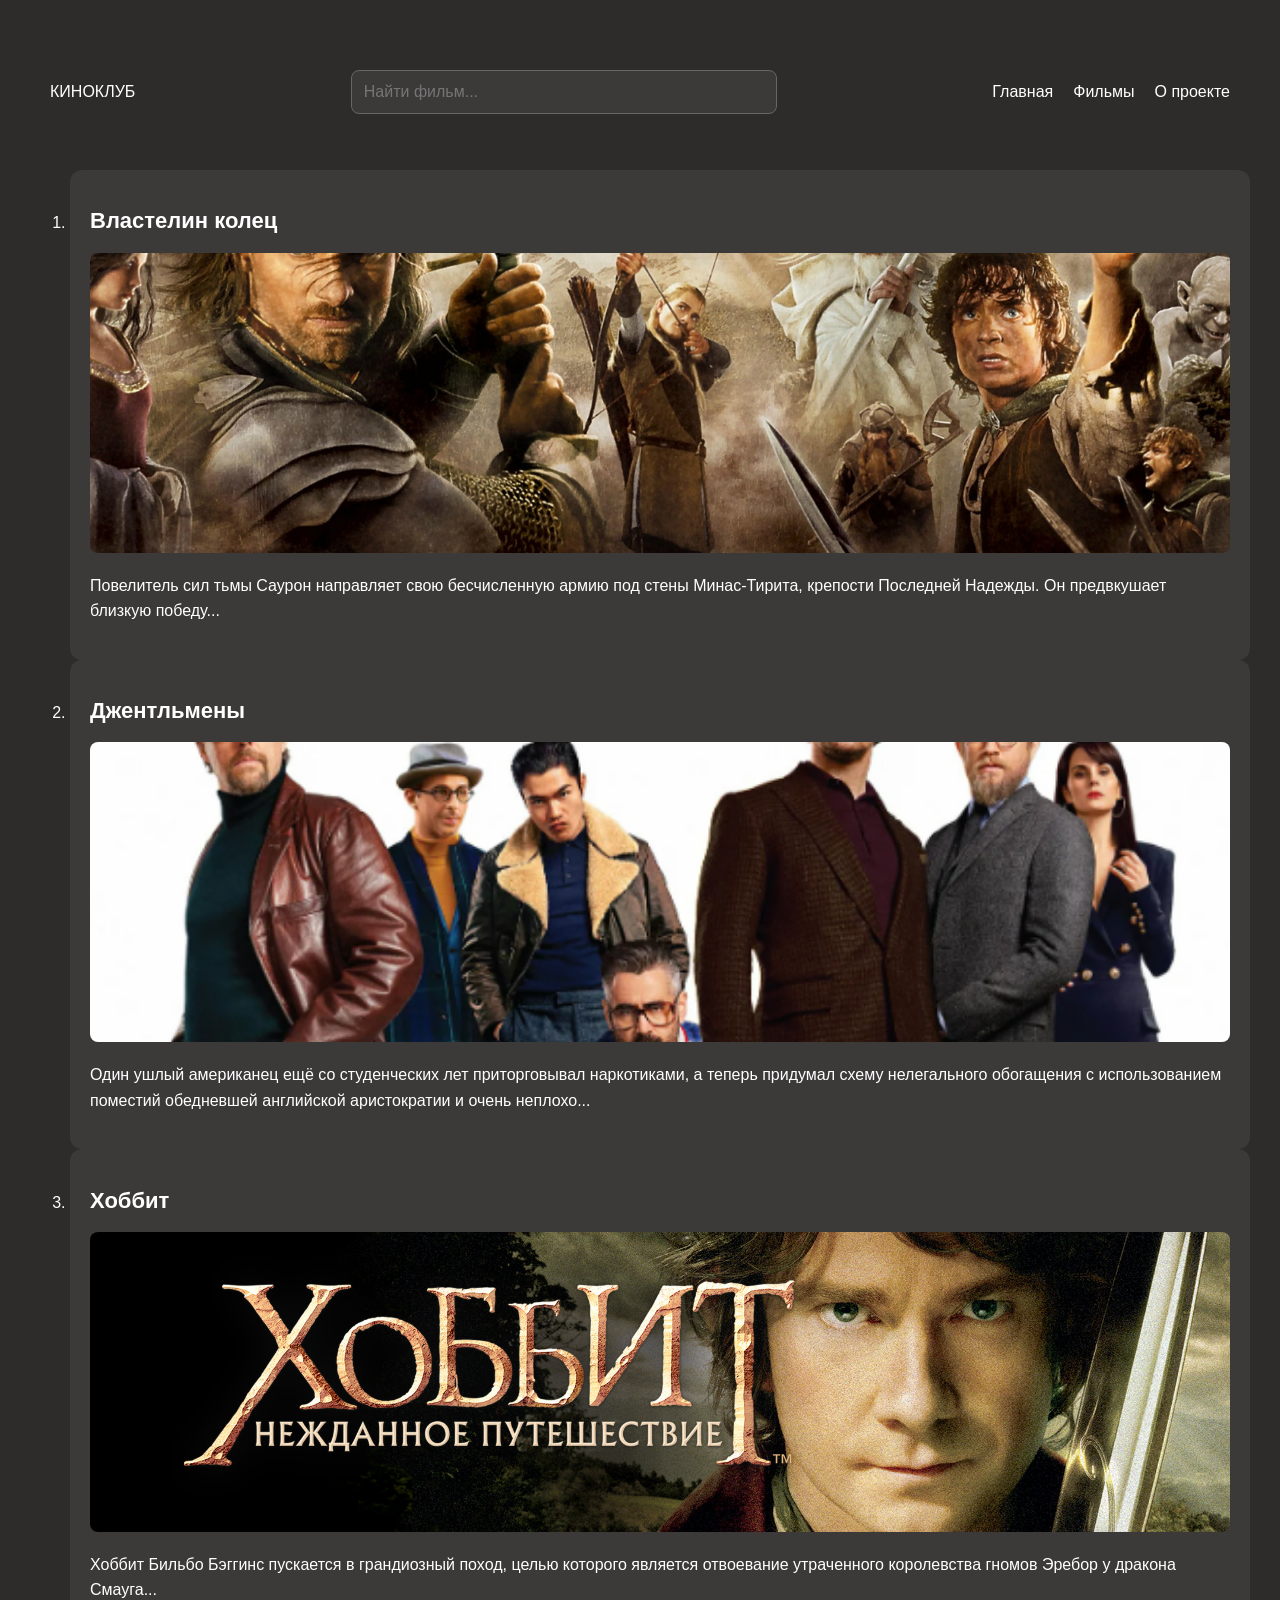
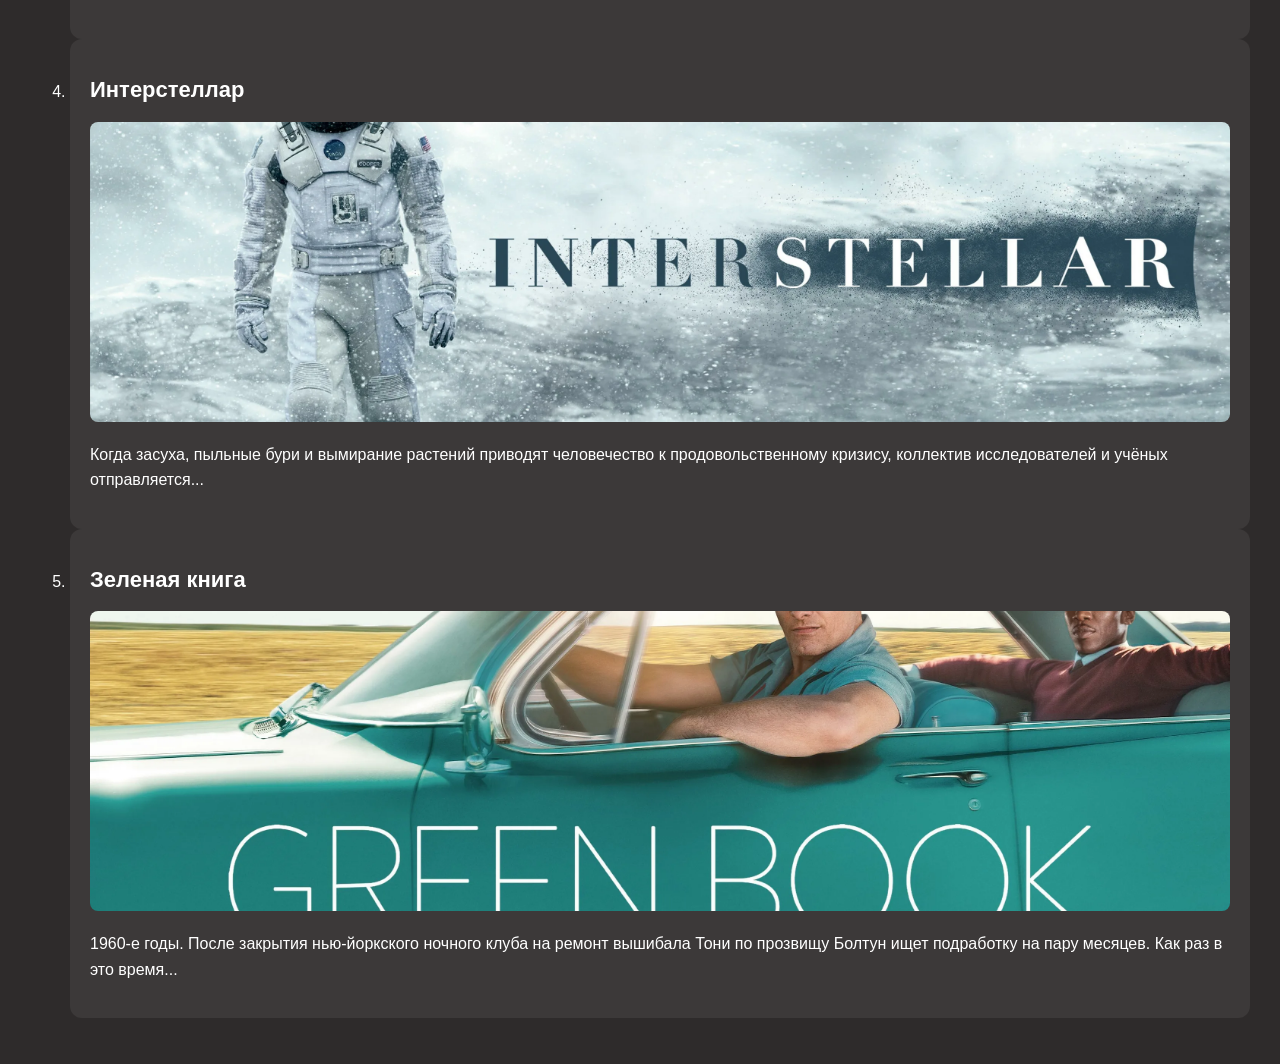
<file: index.html>
<!DOCTYPE html>
<html lang="ru">
<head>
    <meta charset="UTF-8">
    <meta name="viewport" content="width=device-width, initial-scale=1.0">
    <link rel="stylesheet" href="style.css">
    <title>KinoClub</title>
</head>
<body>  
    <header class="site-header">
    <a class="logo" href="#">КИНОКЛУБ</a>
    <input
            type="text"
            id="search"
            placeholder="Найти фильм..."
        >
    <nav class="navigation">
        <a href="#">Главная</a>
        <a href="#">Фильмы</a>
        <a href="#">О проекте</a>
    </nav>
</header>   
    <div class="list">
        <ol class="topfiilms">
        <li class="film">
            <h2>Властелин колец</h2>
            <img src="img/ring.jpeg" alt="The Lord of the Ring" class="imgfilm">
            <p>Повелитель сил тьмы Саурон направляет свою бесчисленную армию под стены Минас-Тирита,
                крепости Последней Надежды. Он предвкушает близкую победу...</p>
        </li>

        <li class="film">
            <h2>Джентльмены</h2>
            <img src="img/jentelmen.png" alt="Jentelmen" class="imgfilm">
            <p>Один ушлый американец ещё со студенческих лет приторговывал наркотиками,
                а теперь придумал схему нелегального обогащения с использованием поместий
                обедневшей английской аристократии и очень неплохо...</p>  
        </li>

        <li class="film">
            <h2>Хоббит</h2>
            <img src="img/hobbit.jpeg" alt="Hobbit" class="imgfilm">
            <p>Хоббит Бильбо Бэггинс пускается в грандиозный поход,
                целью которого является отвоевание утраченного королевства гномов Эребор у дракона Смауга...</p>
        </li>
        
        <li class="film">
            <h2>Интерстеллар</h2>
            <img src="img/interstellar.jpeg" alt="Interstellar" class="imgfilm">
            <p>Когда засуха, пыльные бури и вымирание растений приводят человечество к продовольственному кризису,
                коллектив исследователей и учёных отправляется...</p>
        </li>
        
        <li class="film">
            <h2>Зеленая книга</h2>
            <img src="img/greenbook.jpeg" alt="Green Book" class="imgfilm">
            <p>1960-е годы. После закрытия нью-йоркского ночного клуба на ремонт вышибала Тони по прозвищу Болтун ищет подработку на пару месяцев.
                Как раз в это время...</p>
        </li>
        </ol>
        
    </div>
    <script src="script.js"></script>
</body>
</html>
</file>
<file: style.css>
body{
    background-color: rgb(46, 43, 43);
    font-family: Arial, sans-serif;
    margin: 0;
    padding: 30px;

}
.site-header {
    display: flex;
    justify-content: space-between;
    align-items: center;
    gap: 20px;
    padding: 20px;
}

.navigation {
    display: flex;
    gap: 20px;
    flex-wrap: wrap;
}

.navigation a,
.logo {
    color: white;
    text-decoration: none;
}
.topfilms {
    display: grid;
    grid-template-columns: repeat(5,minmax(0,1fr));
    gap: 24px;
    padding: 0;
    list-style-position: inside;
}
.imgfilm{
    width: 100%;
    height: 300px;
    object-fit: cover;
    border-radius: 8px;
}
p{
    color: rgb(255, 255, 255);
    line-height: 1.6;
}
h2{
    color: rgb(255, 255, 255);
    font-size: 22px;
}
.film{
    color: rgb(255, 255, 255);
    background-color: rgb(60, 57, 57);
    padding: 20px;
    border-radius: 12px;
}
@media (max-width: 1024px) {
    .topfive {
        grid-template-columns: repeat(2, minmax(0, 1fr));
    }
}
@media (max-width: 600px) {
    body {
        padding: 12px;
    }
    .topfilms {
        grid-template-columns: 1fr;
        gap: 16px;
    }

    .film {
        padding: 12px;
    }

    .imgfilm {
    display: block;
    width: 100%;
    height: auto;
    max-height: 400px;
    object-fit: contain;
    margin: 10px 0;
}

    h2 {
        font-size: 20px;
    }
}
#search {
    width: 100%;
    max-width: 400px;
    padding: 12px;
    margin: 20px 0;
    border: 1px solid #666;
    border-radius: 8px;
    background-color: #3c3939;
    color: white;
    font-size: 16px;
}
</file>
